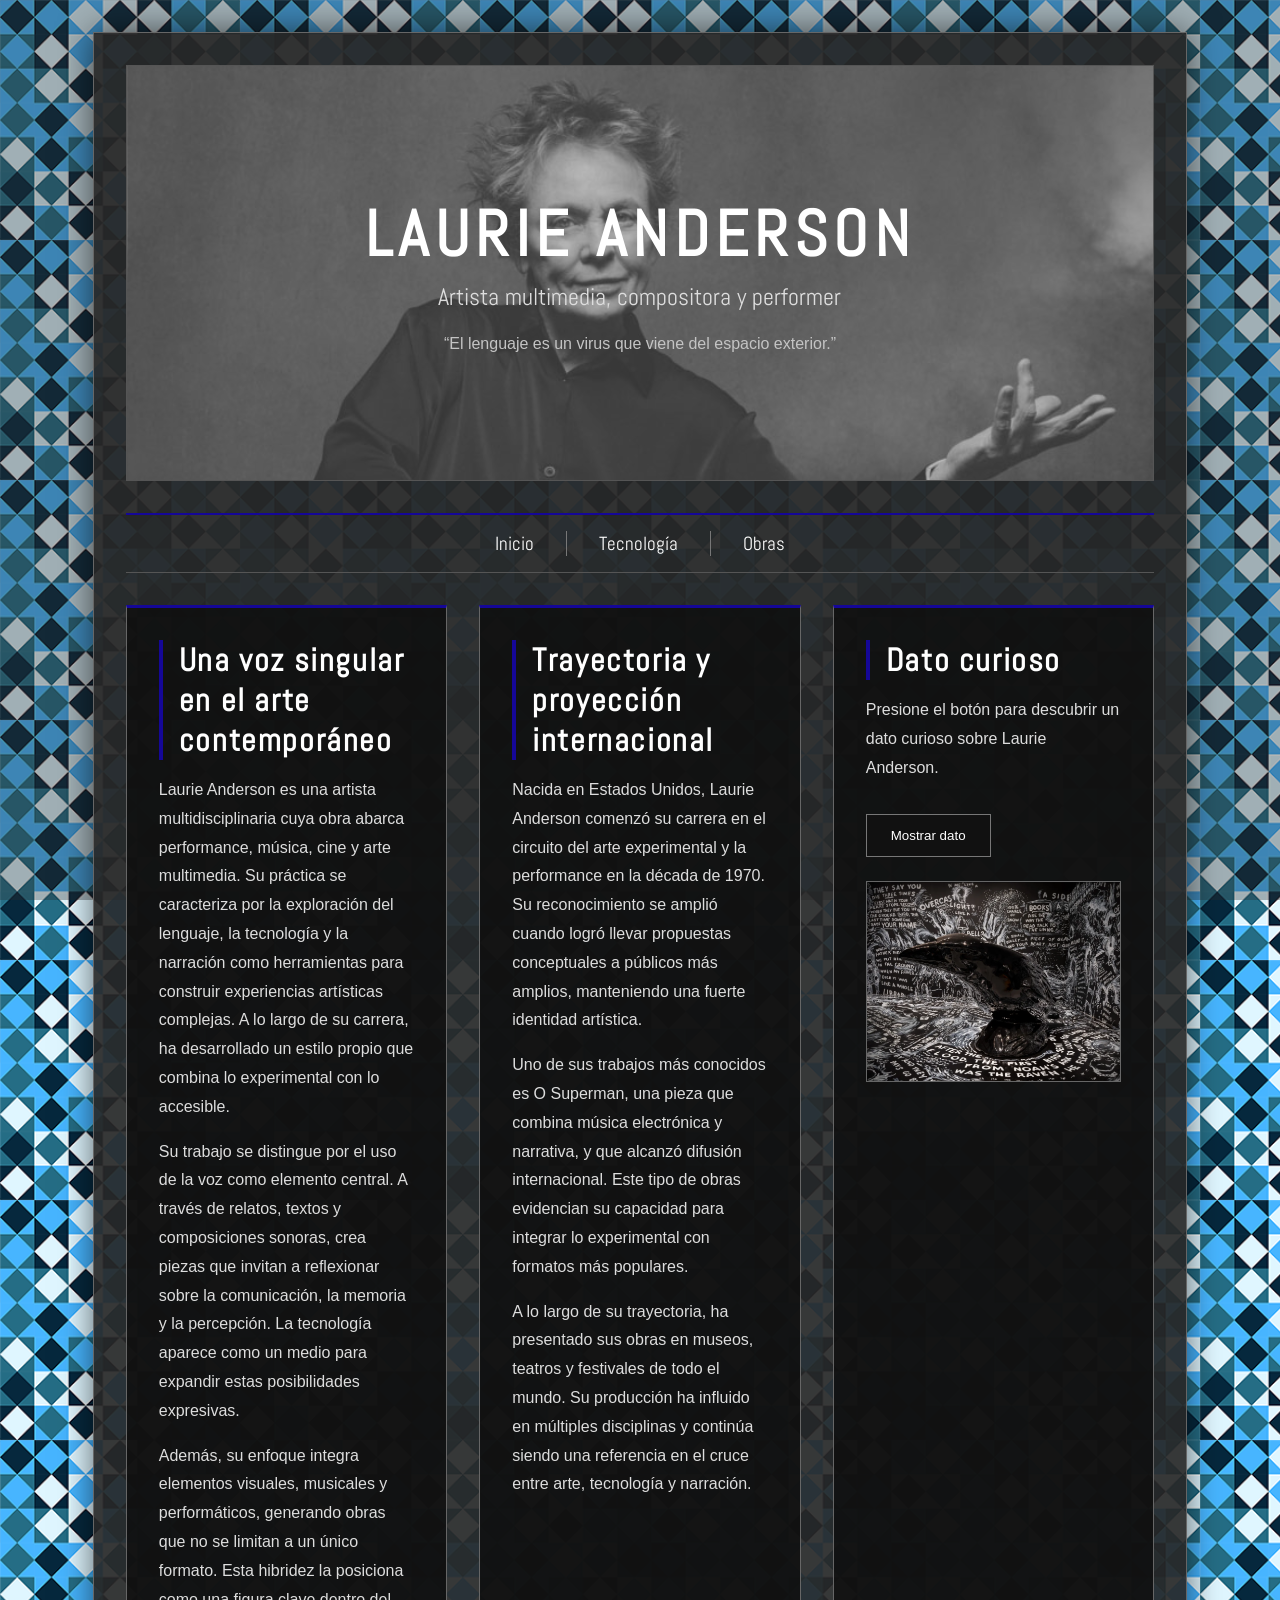
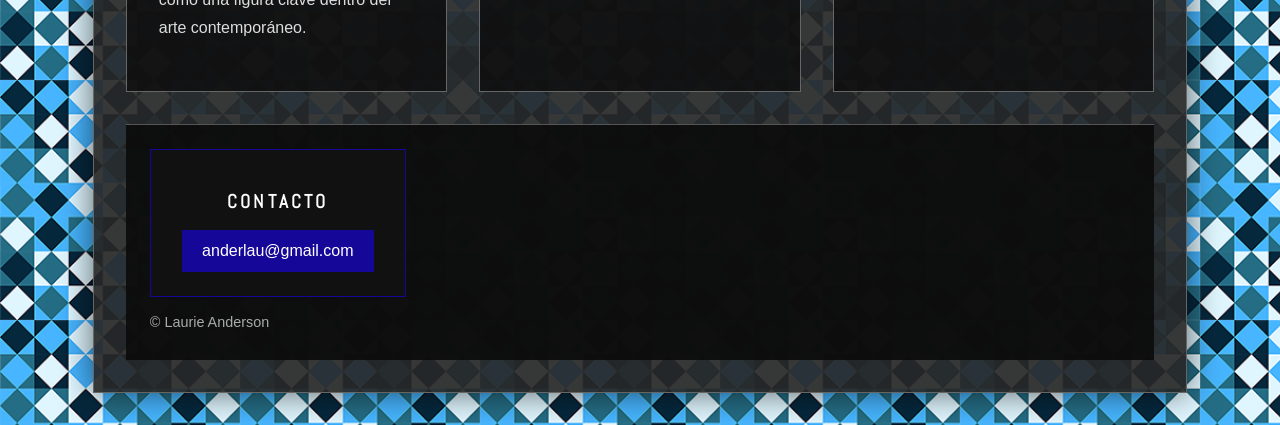
<file: index.html>
<!DOCTYPE html>
<html lang="es">

<head>

    <meta charset="UTF-8">

    <title>Laurie Anderson | Inicio</title>

    <!--Estilos de fuentes-->
    <link rel="preconnect" href="https://fonts.googleapis.com">
    <link rel="preconnect" href="https://fonts.gstatic.com" crossorigin>
    <link href="https://fonts.googleapis.com/css2?family=Abel&display=swap" rel="stylesheet">

    <!--Hoja de estilos CSS-->
    <link rel="stylesheet" href="css/style.css">

</head>

<!-- Conector de java a html -->
<body class="inicio">

     <div class="contenedor">

       <!--Banner-->
        <header> 
            <div class="banner">

                <h1>Laurie Anderson</h1>

                <p class="subtitulo">Artista multimedia, compositora y performer</p>

                <!--Consejo de la IA-->
                <blockquote> “El lenguaje es un virus que viene del espacio exterior.” <br></blockquote>

            </div>
        </header>

        <!-- Menú de navegación -->
        <nav>

            <ul>
                <li><a href="index.html">Inicio</a></li>
                <li><a href="tecnologias.html">Tecnología</a></li>
                <li><a href="obras.html">Obras</a></li>
            </ul>

        </nav>

        <main>

             <!-- para el css -->
            <section class="columnas">

                <article>

                    <h2>Una voz singular en el arte contemporáneo</h2>

                    <p>Laurie Anderson es una artista multidisciplinaria cuya obra abarca performance, música, cine y arte multimedia. Su práctica se caracteriza por la exploración del lenguaje, la tecnología y la narración como herramientas para construir experiencias artísticas complejas. A lo largo de su carrera, ha desarrollado un estilo propio que combina lo experimental con lo accesible.</p>
                    <p> Su trabajo se distingue por el uso de la voz como elemento central. A través de relatos, textos y composiciones sonoras, crea piezas que invitan a reflexionar sobre la comunicación, la memoria y la percepción. La tecnología aparece como un medio para expandir estas posibilidades expresivas.</p>
                    <p>Además, su enfoque integra elementos visuales, musicales y performáticos, generando obras que no se limitan a un único formato. Esta hibridez la posiciona como una figura clave dentro del arte contemporáneo.</p>

                </article>

                <article>

                    <h2>Trayectoria y proyección internacional</h2>

                    <p>Nacida en Estados Unidos, Laurie Anderson comenzó su carrera en el circuito del arte experimental y la performance en la década de 1970. Su reconocimiento se amplió cuando logró llevar propuestas conceptuales a públicos más amplios, manteniendo una fuerte identidad artística.</p>
                    <p> Uno de sus trabajos más conocidos es O Superman, una pieza que combina música electrónica y narrativa, y que alcanzó difusión internacional. Este tipo de obras evidencian su capacidad para integrar lo experimental con formatos más populares.</p>
                    <p>A lo largo de su trayectoria, ha presentado sus obras en museos, teatros y festivales de todo el mundo. Su producción ha influido en múltiples disciplinas y continúa siendo una referencia en el cruce entre arte, tecnología y narración.</p>

                </article>

                <article>

                    <h2>Dato curioso</h2>

                   <!-- conector de java a html -->
                    <p id="dato">Presione el botón para descubrir un dato curioso sobre Laurie Anderson.</p>

                    <button id="nuevoDato">Mostrar dato</button>

                    <!-- la imagen base + id del java -->
                    <img id="andersonimagen" src="img/anderson-10.png" alt="Laurie Anderson">

                </article>

            </section>

        </main>

        <footer>

            <!--Pie de página-->
            <div class="contacto-footer">
                <!-- para el css -->

                <div class="contacto">

                    <h3>Contacto</h3>

                    <a href="mailto:anderlau@gmail.com">anderlau@gmail.com</a>

                </div>

                <p class="copyright">© Laurie Anderson</p>

            </div>

        </footer>

    </div>

    <!--Link al JS-->
    <script src="js/script.js"></script> 

</body>

</html>
</file>
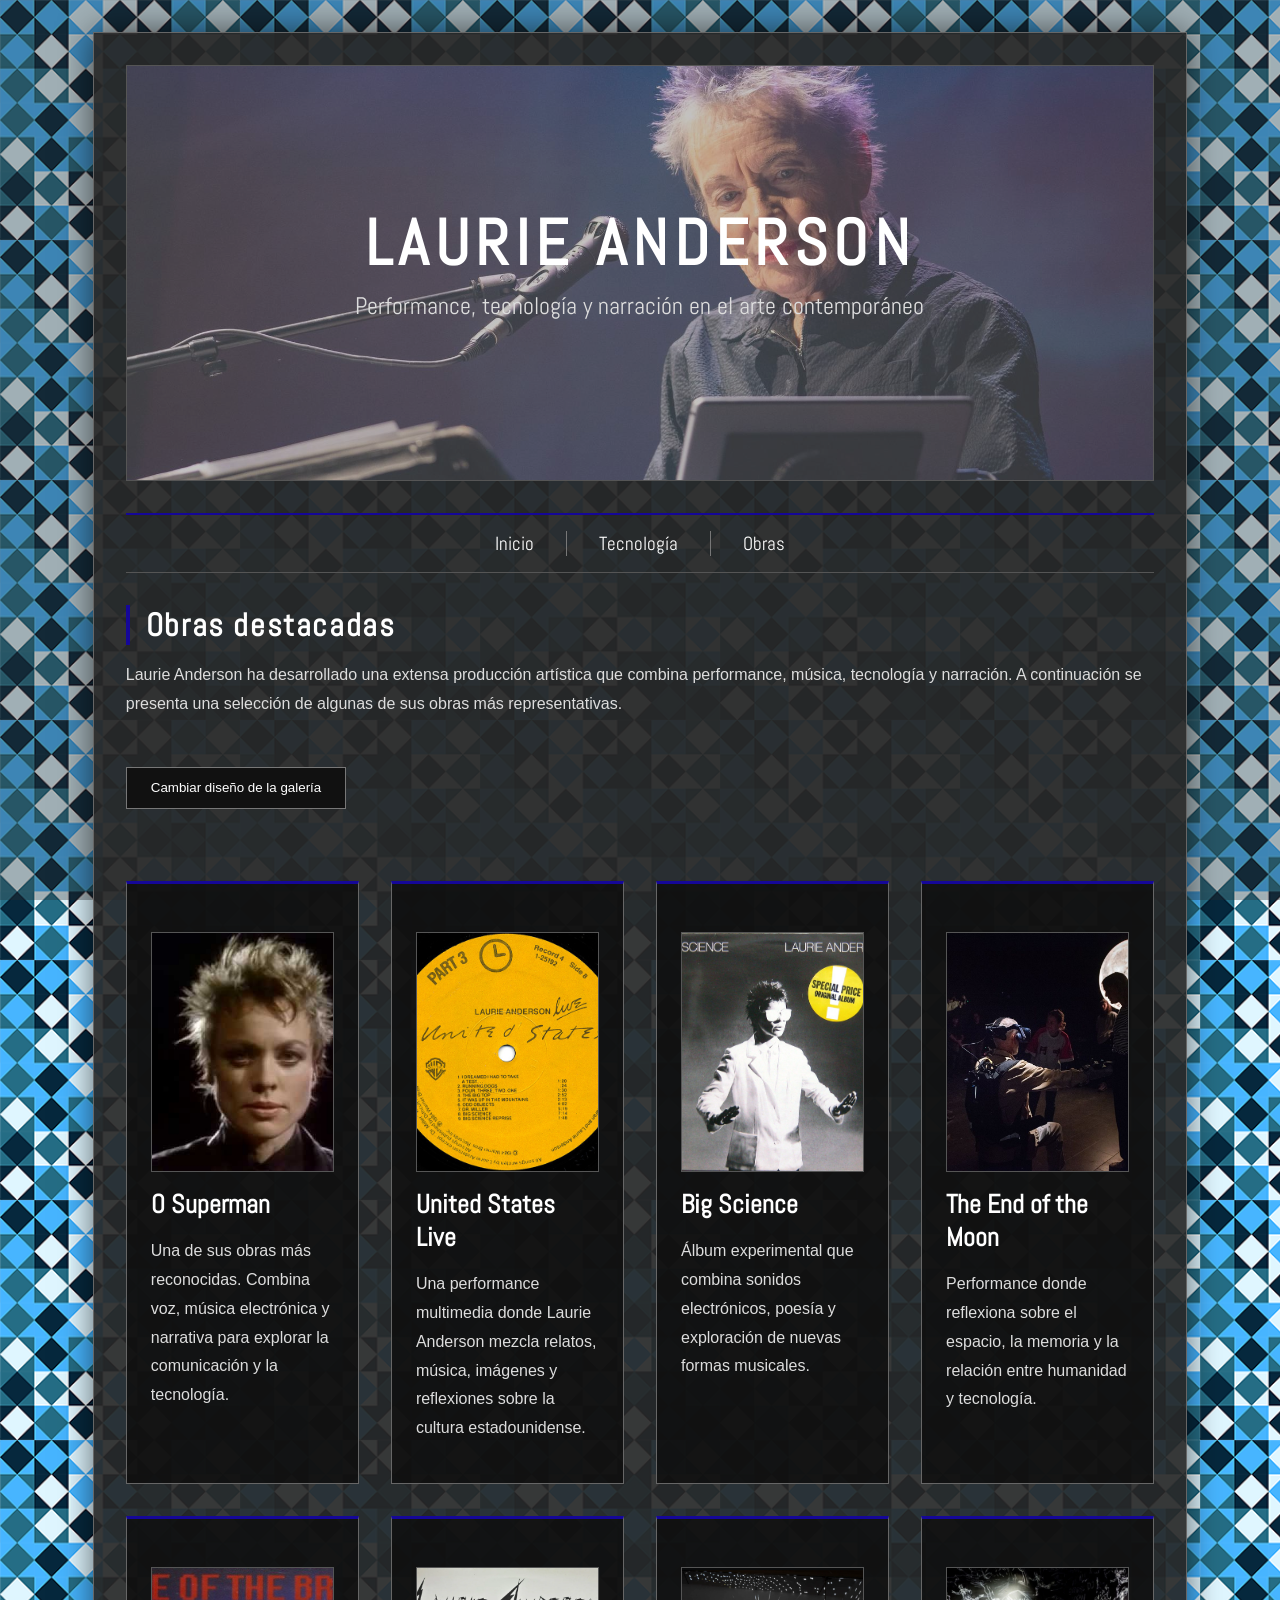
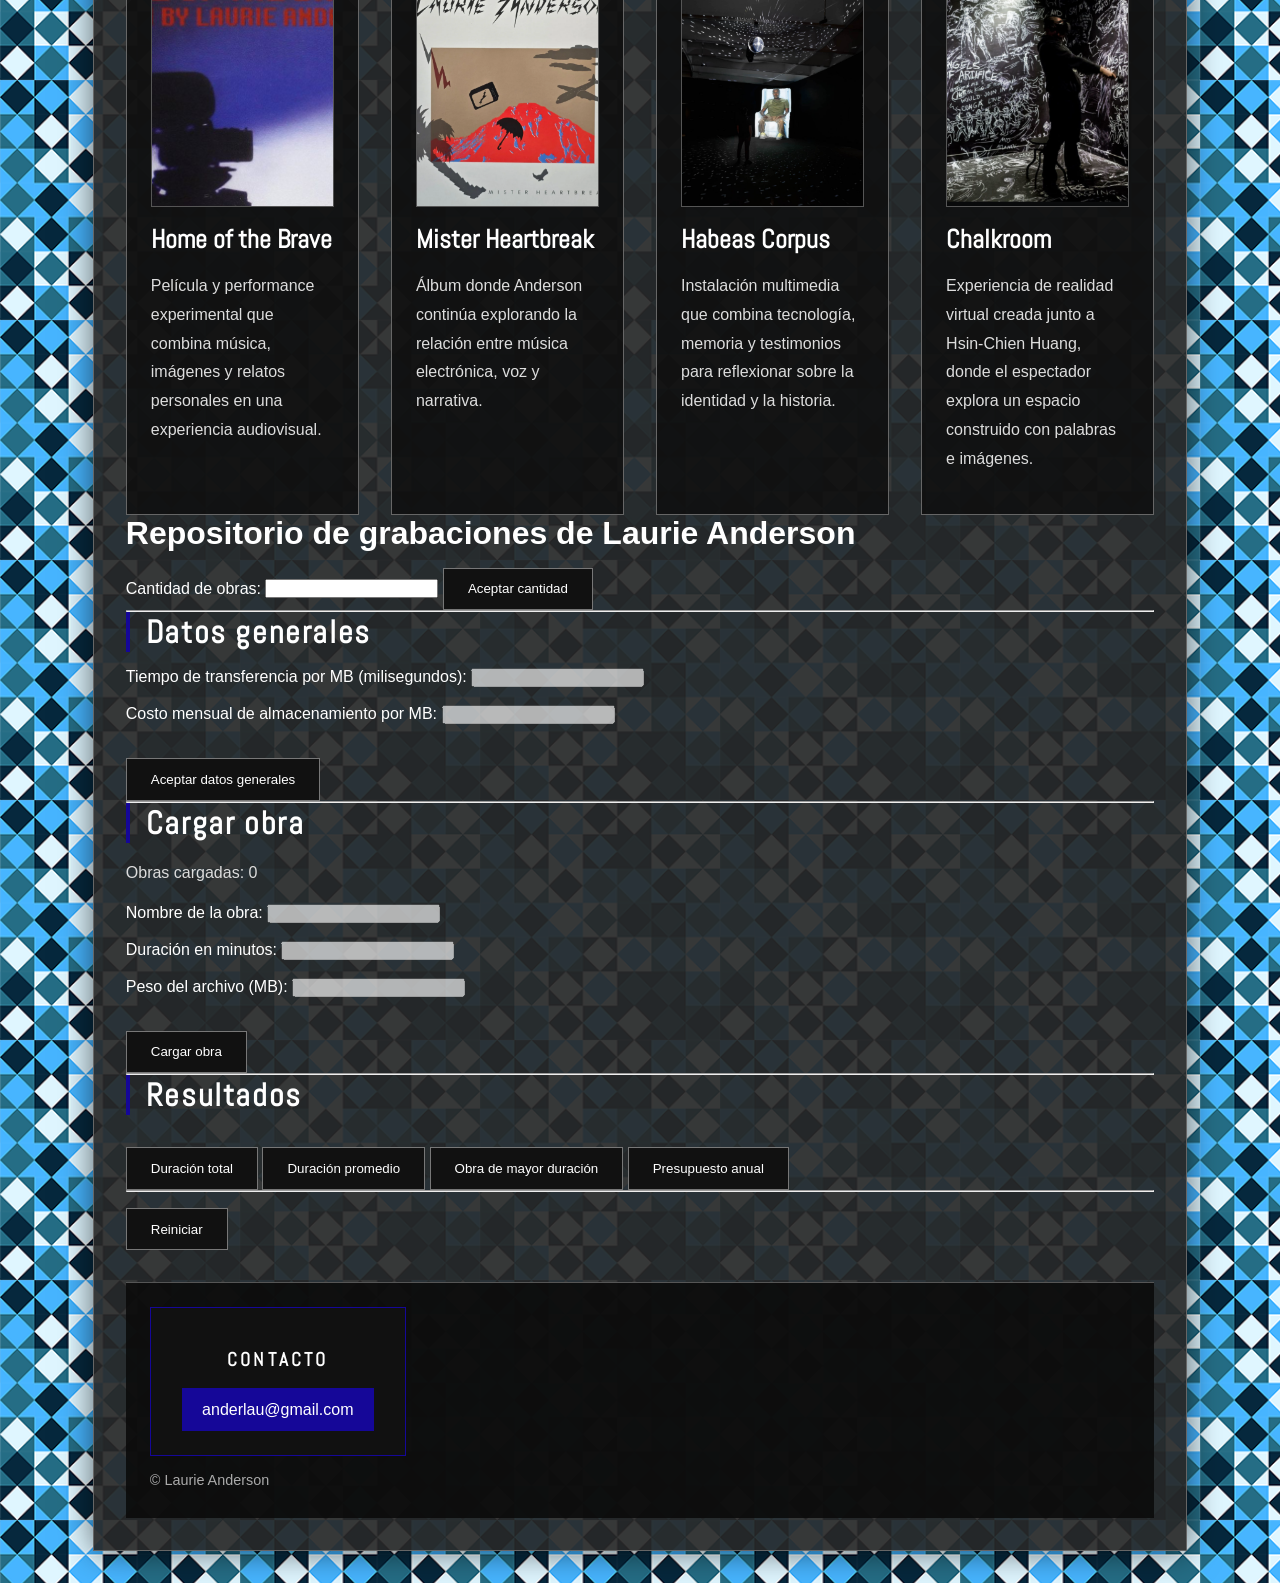
<file: obras.html>
<!DOCTYPE html>
<html lang="es">

<head>

    <meta charset="UTF-8">

    <title>Laurie Anderson | Obras</title>

    <!--Fuentes-->
    <link rel="preconnect" href="https://fonts.googleapis.com">
    <link rel="preconnect" href="https://fonts.gstatic.com" crossorigin>
    <link href="https://fonts.googleapis.com/css2?family=Abel&display=swap" rel="stylesheet">

    <!--Link hoja de estilos CSS-->
    <link rel="stylesheet" href="css/style.css">

</head>

<body class="obras">
    <!-- para el css -->

    <div class="contenedor">

        <header>

            <!--Banner-->
            <div class="banner">

                <h1>Laurie Anderson</h1>

                <p class="subtitulo">Performance, tecnología y narración en el arte contemporáneo</p>

            </div>

        </header>

        <!-- menú de navegación -->
        <nav>

            <ul>
                <li><a href="index.html">Inicio</a></li>
                <li><a href="tecnologias.html">Tecnología</a></li>
                <li><a href="obras.html">Obras</a></li>
            </ul>

        </nav>

        <main class="obras">
            <!-- para el java -->

            <section>

                <h2>Obras destacadas</h2>

                <p>Laurie Anderson ha desarrollado una extensa producción artística que combina performance, música, tecnología y narración. A continuación se presenta una selección de algunas de sus obras más representativas.</p>

            </section>

            <section>

                <button id="btnDiseno">Cambiar diseño de la galería</button>

            </section>

            <section id="galeria">

                <!-- La galería se hace con JavaScript -->

            </section>

            
            
            <!-- formulario-->
            
            <h1>Repositorio de grabaciones de Laurie Anderson</h1> 
            
            <!-- Cantidad de obras -->            
            <form id="formCantidad"> 
                <label for="cantidad"> Cantidad de obras: </label> 
                <input type="number" id="cantidad" min="1" step="1" required > 
                <button type="submit" id="btnCantidad"> Aceptar cantidad </button> 
            </form>

            <hr> 
            
            <!-- Datos de transferencia y costos --> 
            
            <form id="formDatosGenerales"> 
                <h2>Datos generales</h2>
                <label for="tiempoMB"> Tiempo de transferencia por MB (milisegundos): </label> 
                <input type="number" id="tiempoMB" min="0.01" step="0.01" required disabled >
                <br><br>
                <label for="costoMB"> Costo mensual de almacenamiento por MB: </label> 
                <input type="number" id="costoMB" min="0.01" step="0.01" required disabled > 
                <br><br> 
                <button type="submit" id="btnDatosGenerales" disabled> Aceptar datos generales </button> 
            </form> 
            <hr>
 
            <!-- Carga de obras --> 
            <form id="formObra"> 
                <h2>Cargar obra</h2>
                <p id="contador"> Obras cargadas: 0 </p>
                <label for="nombreObra"> Nombre de la obra: </label> 
                <input type="text" id="nombreObra" maxlength="100" required disabled > 
                
                <br><br>
                
                <label for="duracion"> Duración en minutos: </label>
                <input type="number" id="duracion" min="0.01" step="0.01" required disabled > 
                
                <br><br>
                
                <label for="peso"> Peso del archivo (MB): </label> 
                <input type="number" id="peso" min="0.01" step="0.01" required disabled >
                
                <br><br>
                <button type="submit" id="btnObra" disabled> Cargar obra </button>
            </form>

            <hr> 

            <!-- Resultados -->  
            <section id="resultados"> 
                <h2>Resultados</h2> 
                <button id="btnDuracionTotal" disabled> Duración total </button>
                <button id="btnDuracionPromedio" disabled> Duración promedio </button> 
                <button id="btnMayorDuracion" disabled> Obra de mayor duración </button> 
                <button id="btnPresupuesto" disabled> Presupuesto anual </button>
                <div id="resultado"></div> 
            </section> 
            <hr> 
            
            <!-- Reiniciar --> 
            <button id="btnReiniciar" disabled> Reiniciar </button>

                

        </main>

       <!--Pie de página-->
        <footer>

            <div class="contacto-footer">
                <!-- para el css -->

                <div class="contacto">

                    <h3>Contacto</h3>

                    <a href="mailto:anderlau@gmail.com">anderlau@gmail.com</a>

                </div>

                <p class="copyright">© Laurie Anderson</p>

            </div>

        </footer>

    </div>

    <!--Link al JS-->
    <script src="js/obras.js"></script>
    <script src="js/ejercicio.js"></script>

</body>

</html>
</file>
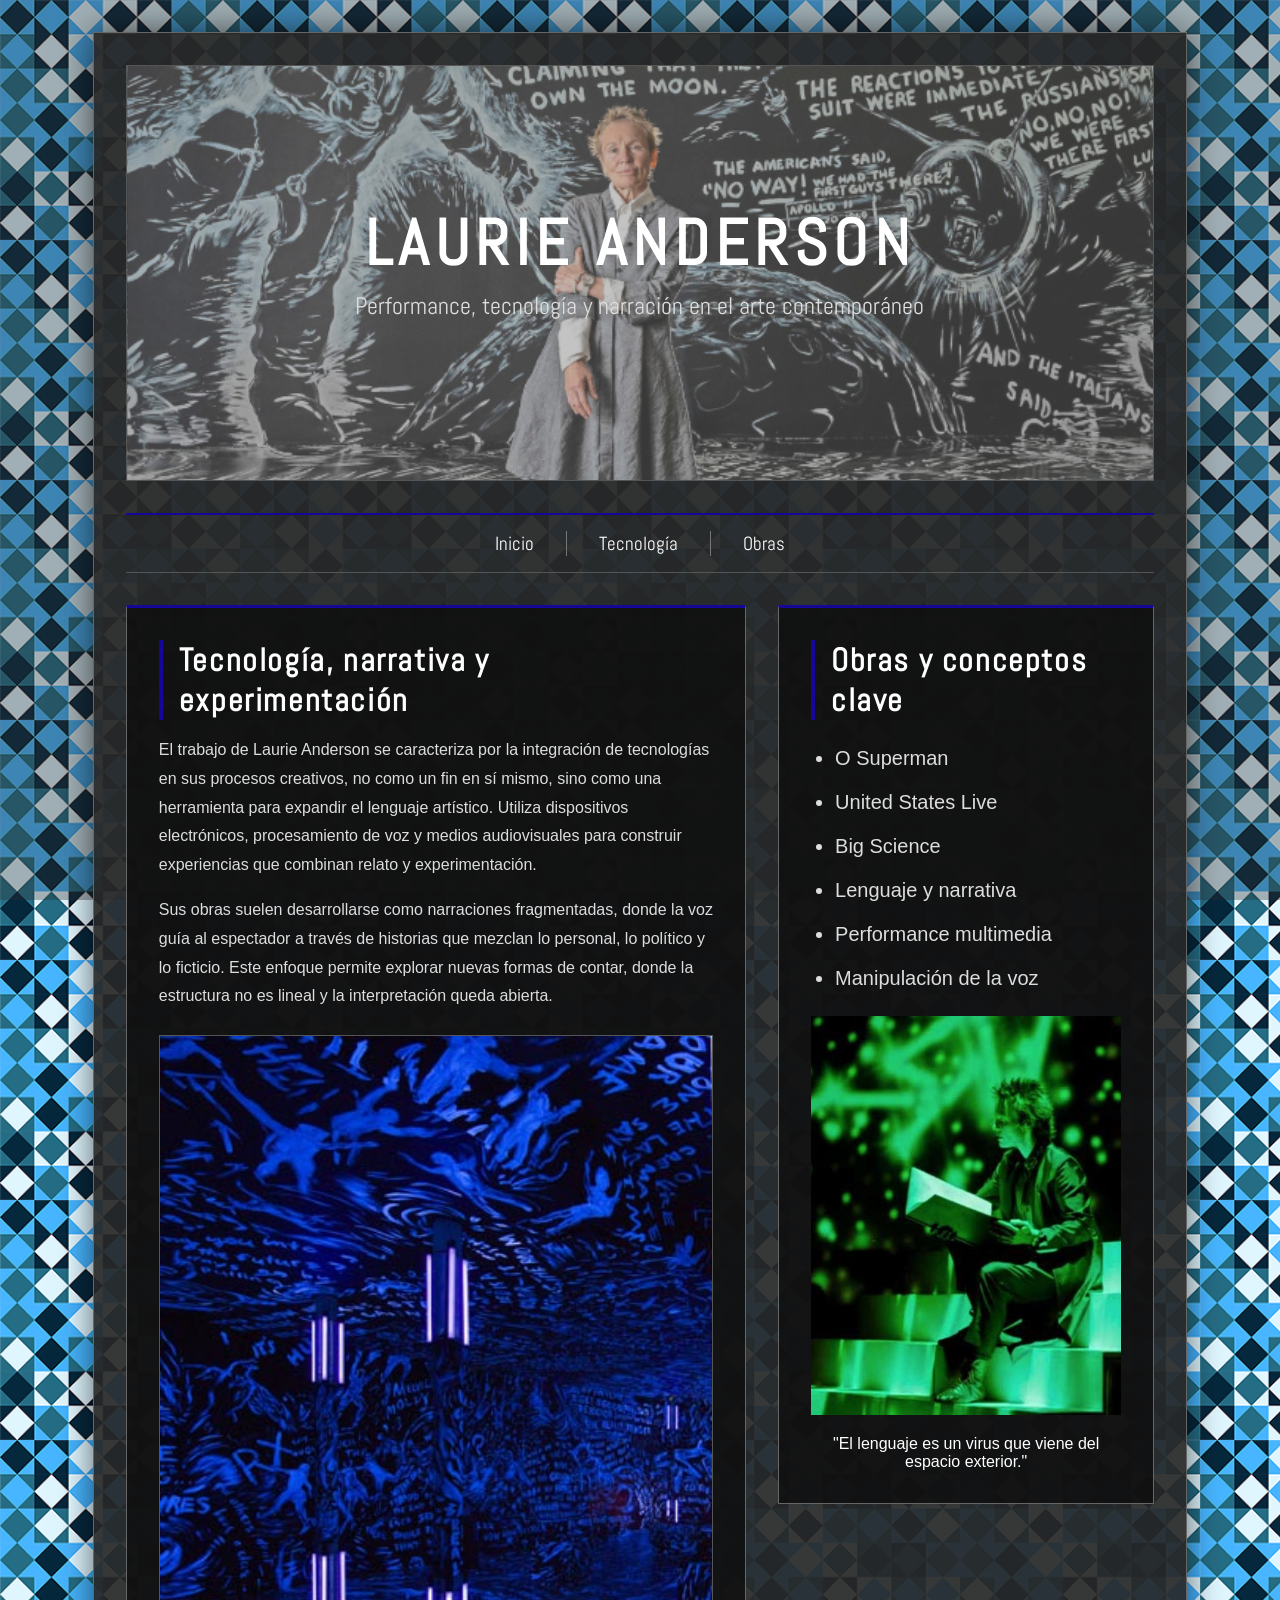
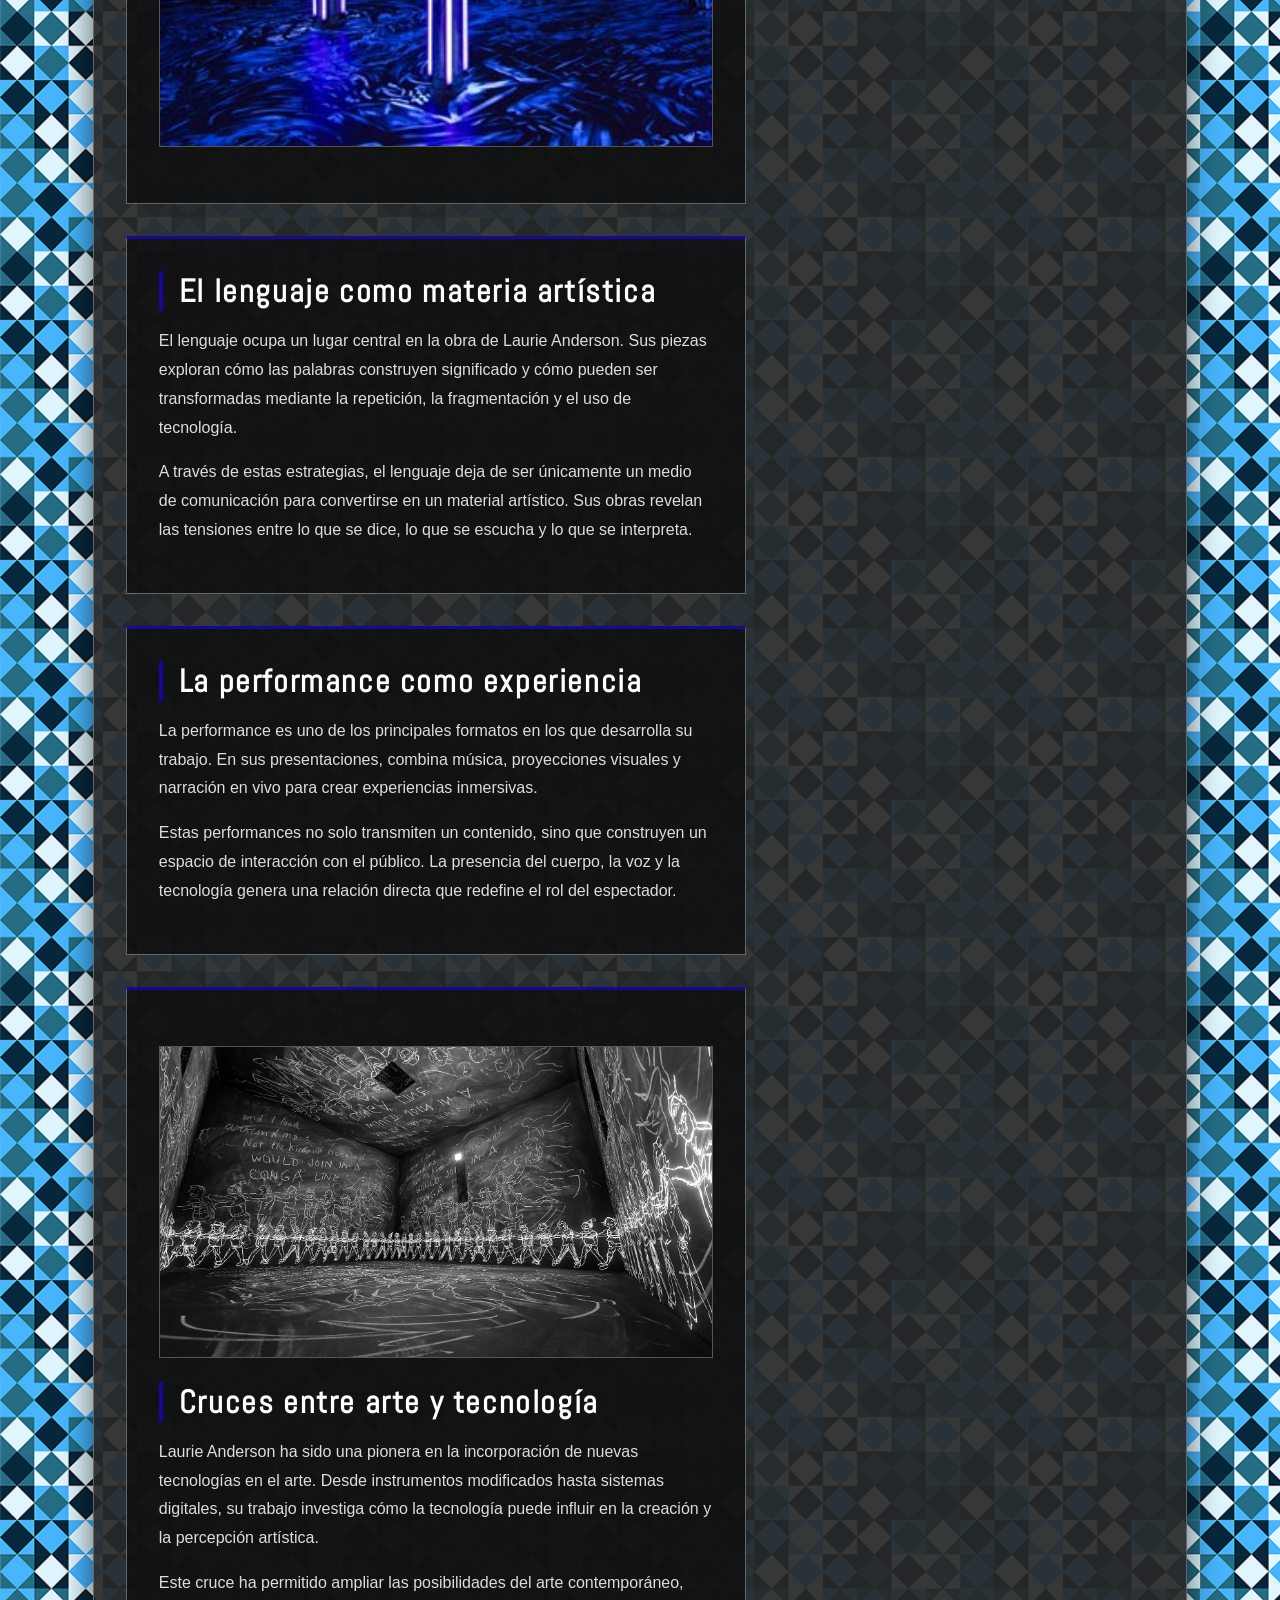
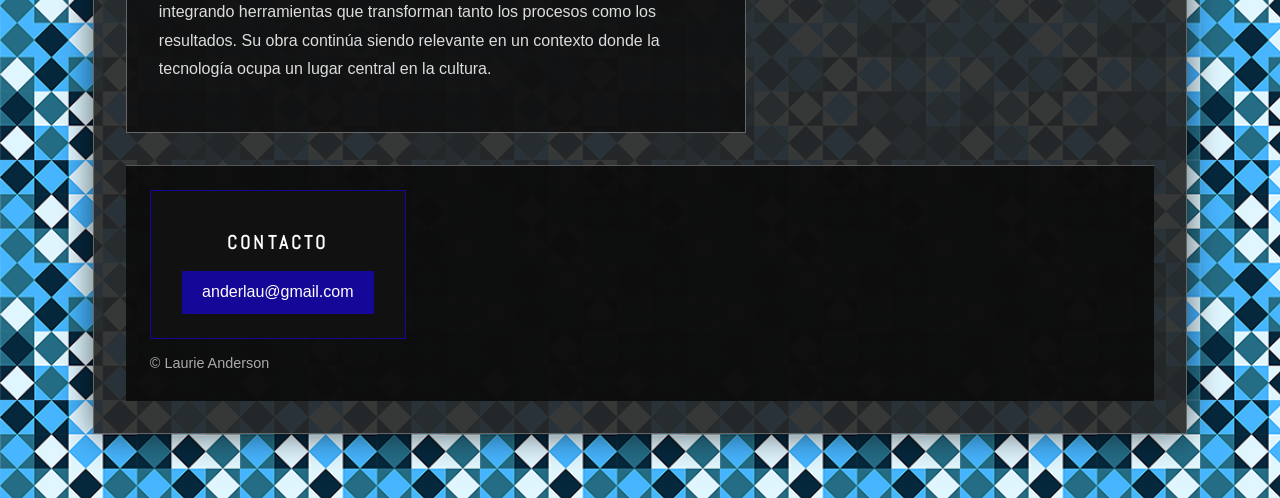
<file: tecnologias.html>
<!DOCTYPE html>
<html lang="es">

<head>

    <meta charset="UTF-8">

    <title>Laurie Anderson | Tecnologías</title>

    <!--Fuentes-->
    <link rel="preconnect" href="https://fonts.googleapis.com">
    <link rel="preconnect" href="https://fonts.gstatic.com" crossorigin>
    <link href="https://fonts.googleapis.com/css2?family=Abel&display=swap" rel="stylesheet">

    <!--Link hoja de estilos CSS-->
    <link rel="stylesheet" href="css/style.css">

</head>

<body class="tecnologia">

    <div class="contenedor">
        <!-- para el css -->

        <header>

            <!--Banner-->
            <div class="banner">

                <h1>Laurie Anderson</h1>

                <p class="subtitulo">Performance, tecnología y narración en el arte contemporáneo</p>

            </div>

        </header>

        <nav>
            <!-- menú de navegación -->

            <ul>
                <li> <a href="index.html">Inicio</a></li>
                <li><a href="tecnologias.html">Tecnología</a></li>
                <li><a href="obras.html">Obras</a></li>
            </ul>

        </nav>

        <main class="tecnologia">
            <!-- para el css -->

            <section class="contenido">

                <article>

                    <h2>Tecnología, narrativa y experimentación</h2>

                    <p>El trabajo de Laurie Anderson se caracteriza por la integración de tecnologías en sus procesos creativos, no como un fin en sí mismo, sino como una herramienta para expandir el lenguaje artístico. Utiliza dispositivos electrónicos, procesamiento de voz y medios audiovisuales para construir experiencias que combinan relato y experimentación.</p>
                    <p>Sus obras suelen desarrollarse como narraciones fragmentadas, donde la voz guía al espectador a través de historias que mezclan lo personal, lo político y lo ficticio. Este enfoque permite explorar nuevas formas de contar, donde la estructura no es lineal y la interpretación queda abierta.</p>

                    <img src="img/anderson-2.jpg" alt="Instalación de Laurie Anderson">

                </article>

                <article>

                    <h2>El lenguaje como materia artística</h2>

                    <p>El lenguaje ocupa un lugar central en la obra de Laurie Anderson. Sus piezas exploran cómo las palabras construyen significado y cómo pueden ser transformadas mediante la repetición, la fragmentación y el uso de tecnología.</p>
                    <p>A través de estas estrategias, el lenguaje deja de ser únicamente un medio de comunicación para convertirse en un material artístico. Sus obras revelan las tensiones entre lo que se dice, lo que se escucha y lo que se interpreta.</p>

                </article>

                <article>

                    <h2>La performance como experiencia</h2>

                    <p>La performance es uno de los principales formatos en los que desarrolla su trabajo. En sus presentaciones, combina música, proyecciones visuales y narración en vivo para crear experiencias inmersivas. </p>
                    <p>Estas performances no solo transmiten un contenido, sino que construyen un espacio de interacción con el público. La presencia del cuerpo, la voz y la tecnología genera una relación directa que redefine el rol del espectador.</p>

                </article>

                <article>

                    <img src="img/anderson-7.jpg" alt="Una Instalación de Laurie Anderson">

                    <h2>Cruces entre arte y tecnología</h2>

                    <p>Laurie Anderson ha sido una pionera en la incorporación de nuevas tecnologías en el arte. Desde instrumentos modificados hasta sistemas digitales, su trabajo investiga cómo la tecnología puede influir en la creación y la percepción artística.</p>
                    <p>Este cruce ha permitido ampliar las posibilidades del arte contemporáneo, integrando herramientas que transforman tanto los procesos como los resultados. Su obra continúa siendo relevante en un contexto donde la tecnología ocupa un lugar central en la cultura.</p>

                </article>

            </section>

            <aside class="lateral">

                <h2>Obras y conceptos clave</h2>

                <ul>
                    <li>O Superman</li>
                    <li>United States Live</li>
                    <li>Big Science</li>
                    <li>Lenguaje y narrativa</li>
                    <li>Performance multimedia</li>
                    <li>Manipulación de la voz</li>
                </ul>

                <img src="img/anderson-3.jpg" alt="Laurie Anderson en una de sus instalaciones">

                <blockquote>
                    "El lenguaje es un virus que viene del espacio exterior."
                </blockquote>

            </aside>

        </main>

        <!--Pie de página-->
        <footer>

            <div class="contacto-footer">

                <div class="contacto">

                    <h3>Contacto</h3>

                    <a href="mailto:anderlau@gmail.com"> anderlau@gmail.com</a>

                </div>

                <p class="copyright"> © Laurie Anderson</p>

            </div>

        </footer>

    </div>

</body>

</html>
</file>
<file: css/style.css>
/*=========================================
    CONFIGURACIÓN GENERAL
=========================================*/

* {
    margin: 0;
    padding: 0;
    box-sizing: border-box;
}

/* BODY */

body {
    display: flex;
    justify-content: center;
    padding: 2rem;
    min-height: 100vh;
    font-family: Arial, Helvetica, sans-serif;
    color: white;
    background-image: url("../img/fondo.png");
    background-repeat: repeat;
    background-size: 15rem;
    position: relative;
}

/* Capa oscura sobre el fondo */

body::before {
    content: "";
    position: fixed;
    inset: 0;
    background: rgba(45, 45, 45, 0.35);
    z-index: 0;
}

/* CONTENEDOR PRINCIPAL */

.contenedor {
    width: 90%;
    max-width: 90rem;
    background: rgba(40, 40, 40, 0.92);
    padding: 2rem;
    position: relative;
    z-index: 1;
    border: 1px solid #666;
    box-shadow: 0 0 2rem rgba(0, 0, 0, 0.6);
}


/*=========================================
    BANNER
=========================================*/

.banner {
    background-size: cover;
    background-position: center 15%;
    height: 26rem;
    display: flex;
    flex-direction: column;
    justify-content: center;
    align-items: center;
    text-align: center;
    margin-bottom: 2rem;
    position: relative;
    overflow: hidden;
    border: 1px solid #555;
}


/* Imagen diferente según la página */

.inicio .banner {
    background-image: url("../img/anderson.jpg");
}

.obras .banner {
    background-image: url("../img/anderson-6.jpg");
}

.tecnologia .banner {
    background-image: url("../img/anderson-4.png");
}


/* Capa sobre la imagen del banner */

.banner::before {
    content: "";
    position: absolute;
    inset: 0;
    background: rgba(122, 122, 122, 0.45);
    z-index: 0;
}


/* Texto del banner */

.banner h1,
.banner p {
    position: relative;
    z-index: 1;
}

.banner h1 {
    font-family: "Abel", sans-serif;
    font-size: 4rem;
    letter-spacing: 0.4rem;
    text-transform: uppercase;
}

.banner .subtitulo {
    font-family: "Abel", sans-serif;
    font-size: 1.5rem;
}


/*=========================================
    NAVEGACIÓN
=========================================*/

nav {
    margin-bottom: 2rem;
    border-top: 2px solid #150798;
    border-bottom: 1px solid #555;
    padding: 1rem 0;
}

nav ul {
    list-style: none;
    display: flex;
    justify-content: center;
}

nav li {
    padding: 0 2rem;
    border-right: 1px solid #777;
}

nav li:last-child {
    border-right: none;
}

nav a {
    text-decoration: none;
    color: white;
    font-family: "Abel", sans-serif;
    font-size: 1.2rem;
    transition: 0.3s;
}

nav a:hover {
    color: #150798;
}


/*=========================================
    TÍTULOS
=========================================*/

h2 {
    font-family: "Abel", sans-serif;
    color: white;
    font-size: 2rem;
    letter-spacing: 0.1rem;
    margin-bottom: 1rem;
    border-left: 4px solid #150798;
    padding-left: 1rem;
}

h3 {
    font-family: "Abel", sans-serif;
    color: white;
    margin-top: 1rem;
    margin-bottom: 0.5rem;
}


/*=========================================
    PÁRRAFOS
=========================================*/

p {
    line-height: 1.8;
    margin-bottom: 1rem;
    color: #ddd;
}


/*=========================================
    BOTONES
=========================================*/

button {
    margin-top: 1rem;
    background: #111;
    color: white;
    border: 1px solid #777;
    padding: 0.8rem 1.5rem;
    cursor: pointer;
    transition: 0.3s;
}


button:hover {
    background: #150798;
    border-color: #150798;
}


/*=========================================
    PÁGINA DE INICIO
=========================================*/

.columnas {
    display: flex;
    flex-direction: row;
    gap: 2rem;
    margin-bottom: 2rem;
}

.columnas article {
    flex: 1;
    background: rgba(15, 15, 15, 0.85);
    padding: 2rem;
    border: 1px solid #666;
    border-top: 3px solid #150798;
    min-width: 0;
}

#andersonimagen {
    width: 100%;
    margin-top: 1.5rem;
    border: 1px solid #666;
}


/*=========================================
    PÁGINA DE OBRAS
=========================================*/

#galeria {
    display: flex;
    flex-wrap: wrap;
    gap: 2rem;
    margin-top: 2rem;
}

.obra {
    width: calc(25% - 1.5rem);
    background: rgba(15, 15, 15, 0.85);
    padding: 1.5rem;
    border: 1px solid #666;
    border-top: 3px solid #150798;
}

.obra img {
    width: 100%;
    height: 15rem;
    object-fit: cover;
    display: block;
    margin-bottom: 1rem;
}

.obra h3 {
    font-family: "Abel", sans-serif;
    font-size: 1.6rem;
    color: white;
    margin-bottom: 1rem;
}

#btnDiseno {
    margin-top: 2rem;
    margin-bottom: 2.5rem;
}


/*=========================================
    CAMBIO DE DISEÑO DE LA GALERÍA
    Se activa desde obras.js
=========================================*/

#galeria.lista {
    display: flex;
    flex-direction: column;
}

#galeria.lista .obra {
    width: 100%;
    display: flex;
    gap: 2rem;
    align-items: center;
}

#galeria.lista .obra img {
    width: 30%;
    height: auto;
    margin-bottom: 0;
}


/*=========================================
    PÁGINA DE TECNOLOGÍA
=========================================*/

.tecnologia {
    display: flex;
    align-items: flex-start;
    gap: 2rem;
    margin-bottom: 2rem;
}

.contenido {
    flex: 2;
    display: flex;
    flex-direction: column;
    gap: 2rem;
}

.contenido article {
    background: rgba(15, 15, 15, 0.85);
    padding: 2rem;
    border: 1px solid #666;
    border-top: 3px solid #150798;
}

article img {
    width: 100%;
    margin: 1.5rem 0;
    border: 1px solid #555;
    display: block;
}


/*=========================================
    COLUMNA LATERAL
=========================================*/

.lateral {
    flex: 1;
    background: rgba(15, 15, 15, 0.85);
    padding: 2rem;
    border: 1px solid #666;
    border-top: 3px solid #150798;
}

.lateral ul {
    margin-top: 1rem;
    padding-left: 1.5rem;
    line-height: 2;
}

.lateral li {
    font-size: 1.25rem;
    line-height: 2.2;
    color: #ddd;
}

.lateral img {
    width: 100%;
    margin-top: 1rem;
}

.lateral blockquote {
    margin-top: 1rem;
    text-align: center;
}


/*=========================================
    FOOTER
=========================================*/

footer {
    display: flex;
    align-items: flex-start;
    justify-content: flex-start;
    margin-top: 2rem;
    background: rgba(10, 10, 10, 0.9);
    border-top: 1px solid #555;
    padding: 1.5rem;
}

.contacto-footer {
    display: flex;
    flex-direction: column;
    align-items: flex-start;
    gap: 0.8rem;
}

.contacto {
    width: 16rem;
    padding: 1.5rem;
    background: #111;
    border: 1px solid #150798;
    text-align: center;
}

.contacto h3 {
    font-family: "Abel", sans-serif;
    color: white;
    letter-spacing: 0.2rem;
    text-transform: uppercase;
    margin-bottom: 1rem;
}

.contacto a {
    display: inline-block;
    padding: 0.7rem 1.2rem;
    background: #150798;
    color: white;
    text-decoration: none;
    border: 1px solid #150798;
    transition: 0.3s;
}

.contacto a:hover {
    background: white;
    color: #150798;
}

.copyright {
    color: #aaa;
    font-size: 0.9rem;
    text-align: left;
    margin-bottom: 0;
}
</file>
